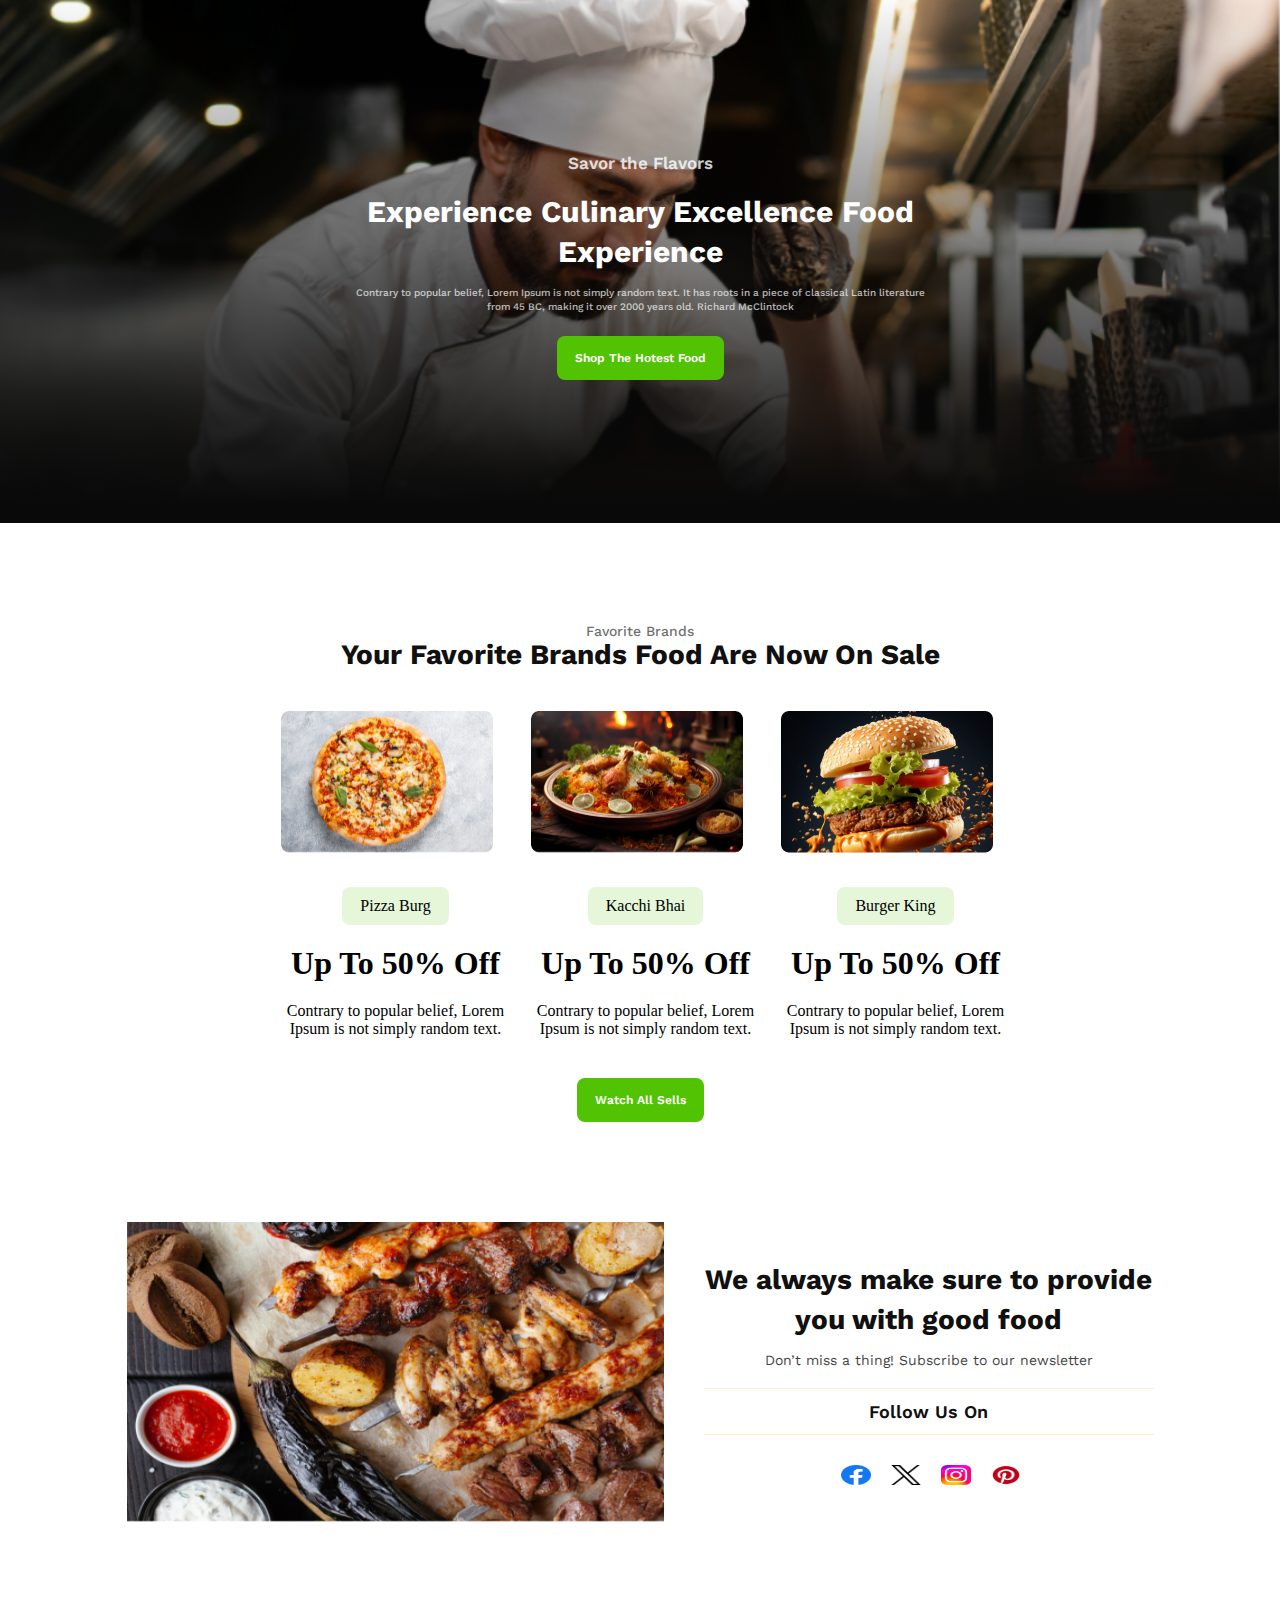
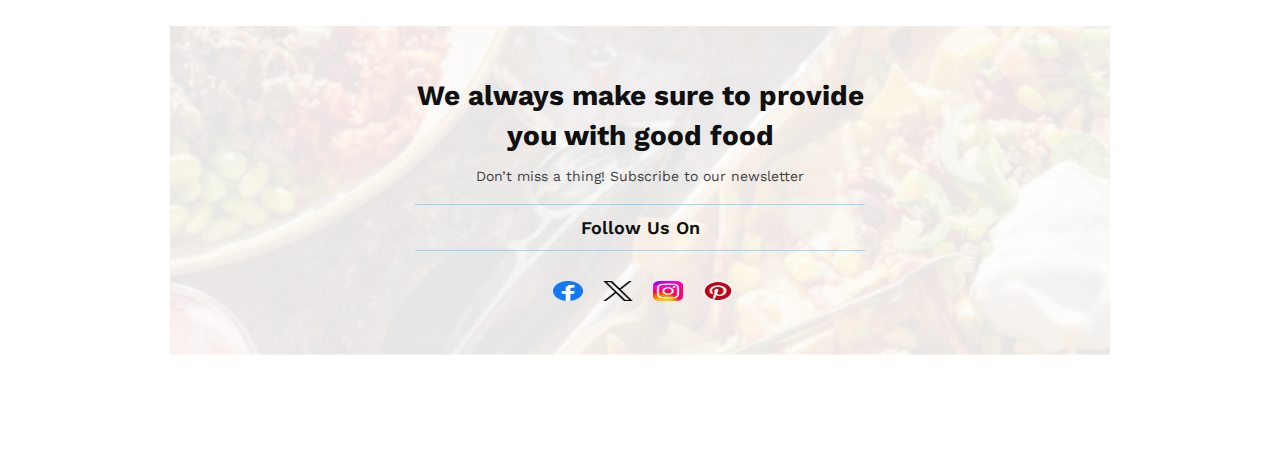
<file: food-restaurant-project/index.html>
<!DOCTYPE html>
<html lang="en">
<head>
    <meta charset="UTF-8">
    <meta name="viewport" content="width=device-width, initial-scale=1.0">
    <title>Good Food Restaurant</title>
    <link rel="stylesheet" href="style/style.css">
</head>
<body>
    <!-- section>div>p+h1+p+button -->
    <section id="hero">
        <div class="hero-content">
            <p class="subtitle">Savor the Flavors</p>
            <h1 class="title">Experience Culinary Excellence Food Experience</h1>
            <p class="description">Contrary to popular belief, Lorem Ipsum is not simply random text. It has roots in a piece of classical Latin literature from 45 BC, making it over 2000 years old. Richard McClintock</p>
            
            <div class="btn-container">
                <button class="btn">Shop The Hotest Food</button>
            </div>
        </div>
    </section>

    
    <section id="card-box">
        <div class="container">
            <div class="info">
                <p class="subtitle">Favorite Brands</p>
                <h1 class="title">Your Favorite Brands Food Are Now On Sale</h1>
            </div>
            <div class="card-container">
                <div class="card">
                    <div class="image-box">
                        <img src="assets/pizza.png" alt="">
                    </div>
                    <div class="shop">
                        <span>Pizza Burg</span>
                    </div>
                    <h1>Up To 50% Off</h1>
                    <p>Contrary to popular belief, Lorem Ipsum is not simply random text.</p>
                    </div>

                <div class="card">
                    <div class="image-box">
                        <img src="assets/biriyani.png" alt="">
                    </div>
                    <div class="shop">
                        <span>Kacchi Bhai</span>
                    </div>
                    <h1>Up To 50% Off</h1>
                    <p>Contrary to popular belief, Lorem Ipsum is not simply random text.</p>
                    </div>
                    
                <div class="card">
                    <div class="image-box">
                        <img src="assets/burger.png" alt="">
                    </div>
                    <div class="shop">
                        <span>Burger King</span>
                    </div>
                    <h1>Up To 50% Off</h1>
                    <p>Contrary to popular belief, Lorem Ipsum is not simply random text.</p>
                    </div>
                </div>
            </div>
        </div>
        <div class="t">
            <button class="btn">Watch All Sells</button>
        </div>
    </section>


    <!-- section#life>div.image2-box>img+div.content-box>h1+p+p+div.small-images>img*4 -->

    <section id="life">
        <div class="image2-box">
            <img src="assets/foods.png" alt="">
        </div>

           <div class="toha">
            <div class="part-2">
                <div class="content-box">
                    <h1 class="taba">We always make sure to provide you with good food</h1>
                    <p class="tab">Don’t miss a thing! Subscribe to our newsletter</p>
                    <p class="ta">Follow Us On</p>
                </div>
                    <div class="small-images"><img src="assets/fbook.png" alt=""><img src="assets/Twitter.png" alt=""><img src="assets/Instragam.png" alt=""><img src="assets/Pintarest.png" alt=""></div>
               </div>
           </div>
    </section>

    <section id="karima">
        <div class="toha">
            <div class="part-2">
                <div class="content-box">
                    <h1 class="taba">We always make sure to provide you with good food</h1>
                    <p class="tab">Don’t miss a thing! Subscribe to our newsletter</p>
                    <p class="ta">Follow Us On</p>
                </div>
                    <div class="small-images"><img src="assets/fbook.png" alt=""><img src="assets/Twitter.png" alt=""><img src="assets/Instragam.png" alt=""><img src="assets/Pintarest.png" alt=""></div>
               </div>
           </div>
    </section>
</body>
</html>
</file>
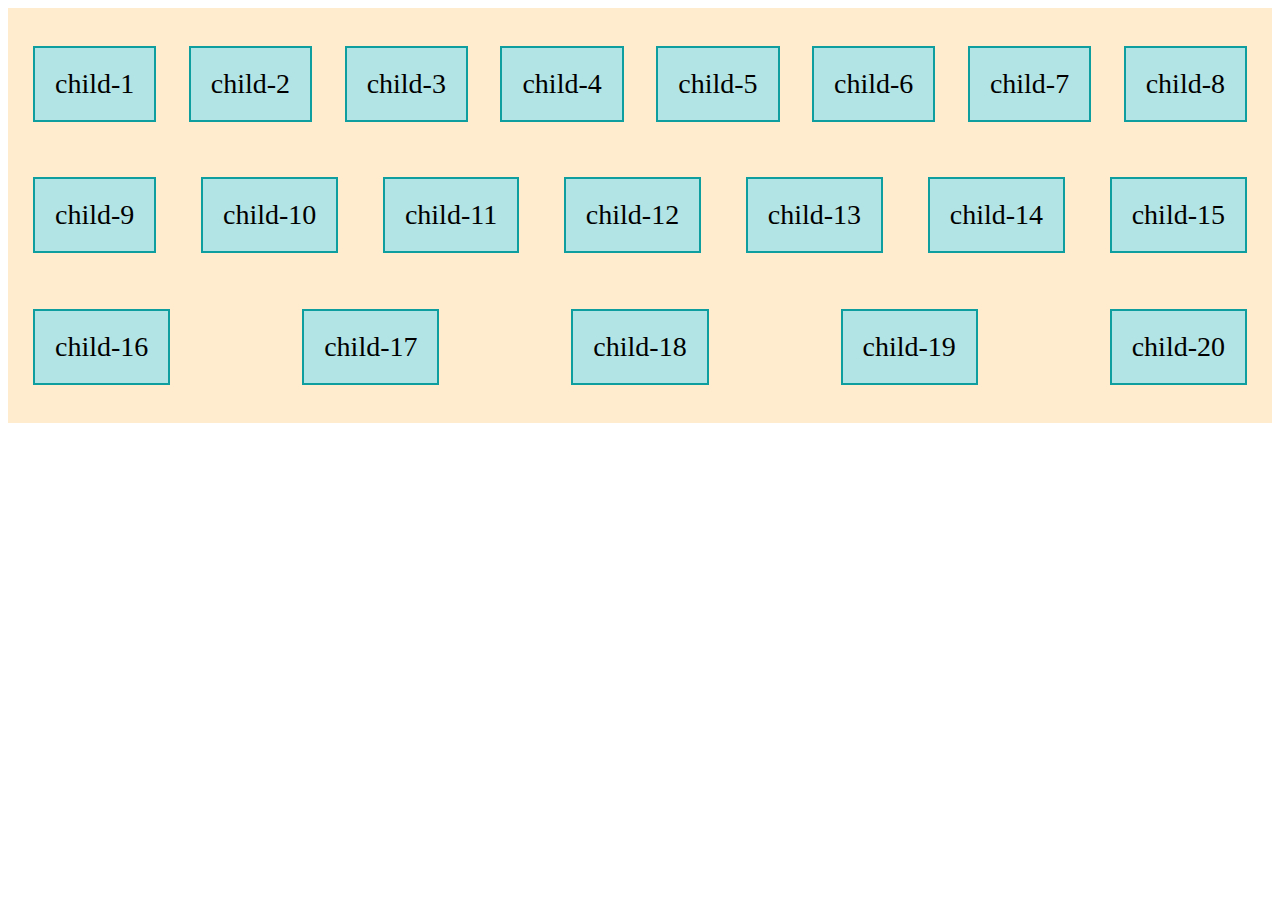
<file: 5-2.html>
<!DOCTYPE html>
<html lang="en">
<head>
    <meta charset="UTF-8">
    <meta name="viewport" content="width=device-width, initial-scale=1.0">
    <title>5-2 Class</title>
    <link rel="stylesheet" href="styles/5-2.css">
</head>
<body>
    <!-- section.parent>div*20.child{child-$} -->
    <section class="parent">
        <div class="child">child-1</div>
        <div class="child">child-2</div>
        <div class="child">child-3</div>
        <div class="child">child-4</div>
        <div class="child">child-5</div>
        <div class="child">child-6</div>
        <div class="child">child-7</div>
        <div class="child">child-8</div>
        <div class="child">child-9</div>
        <div class="child">child-10</div>
        <div class="child">child-11</div>
        <div class="child">child-12</div>
        <div class="child">child-13</div>
        <div class="child">child-14</div>
        <div class="child">child-15</div>
        <div class="child">child-16</div>
        <div class="child">child-17</div>
        <div class="child">child-18</div>
        <div class="child">child-19</div>
        <div class="child">child-20</div>
    </section>
</body>
</html>
</file>
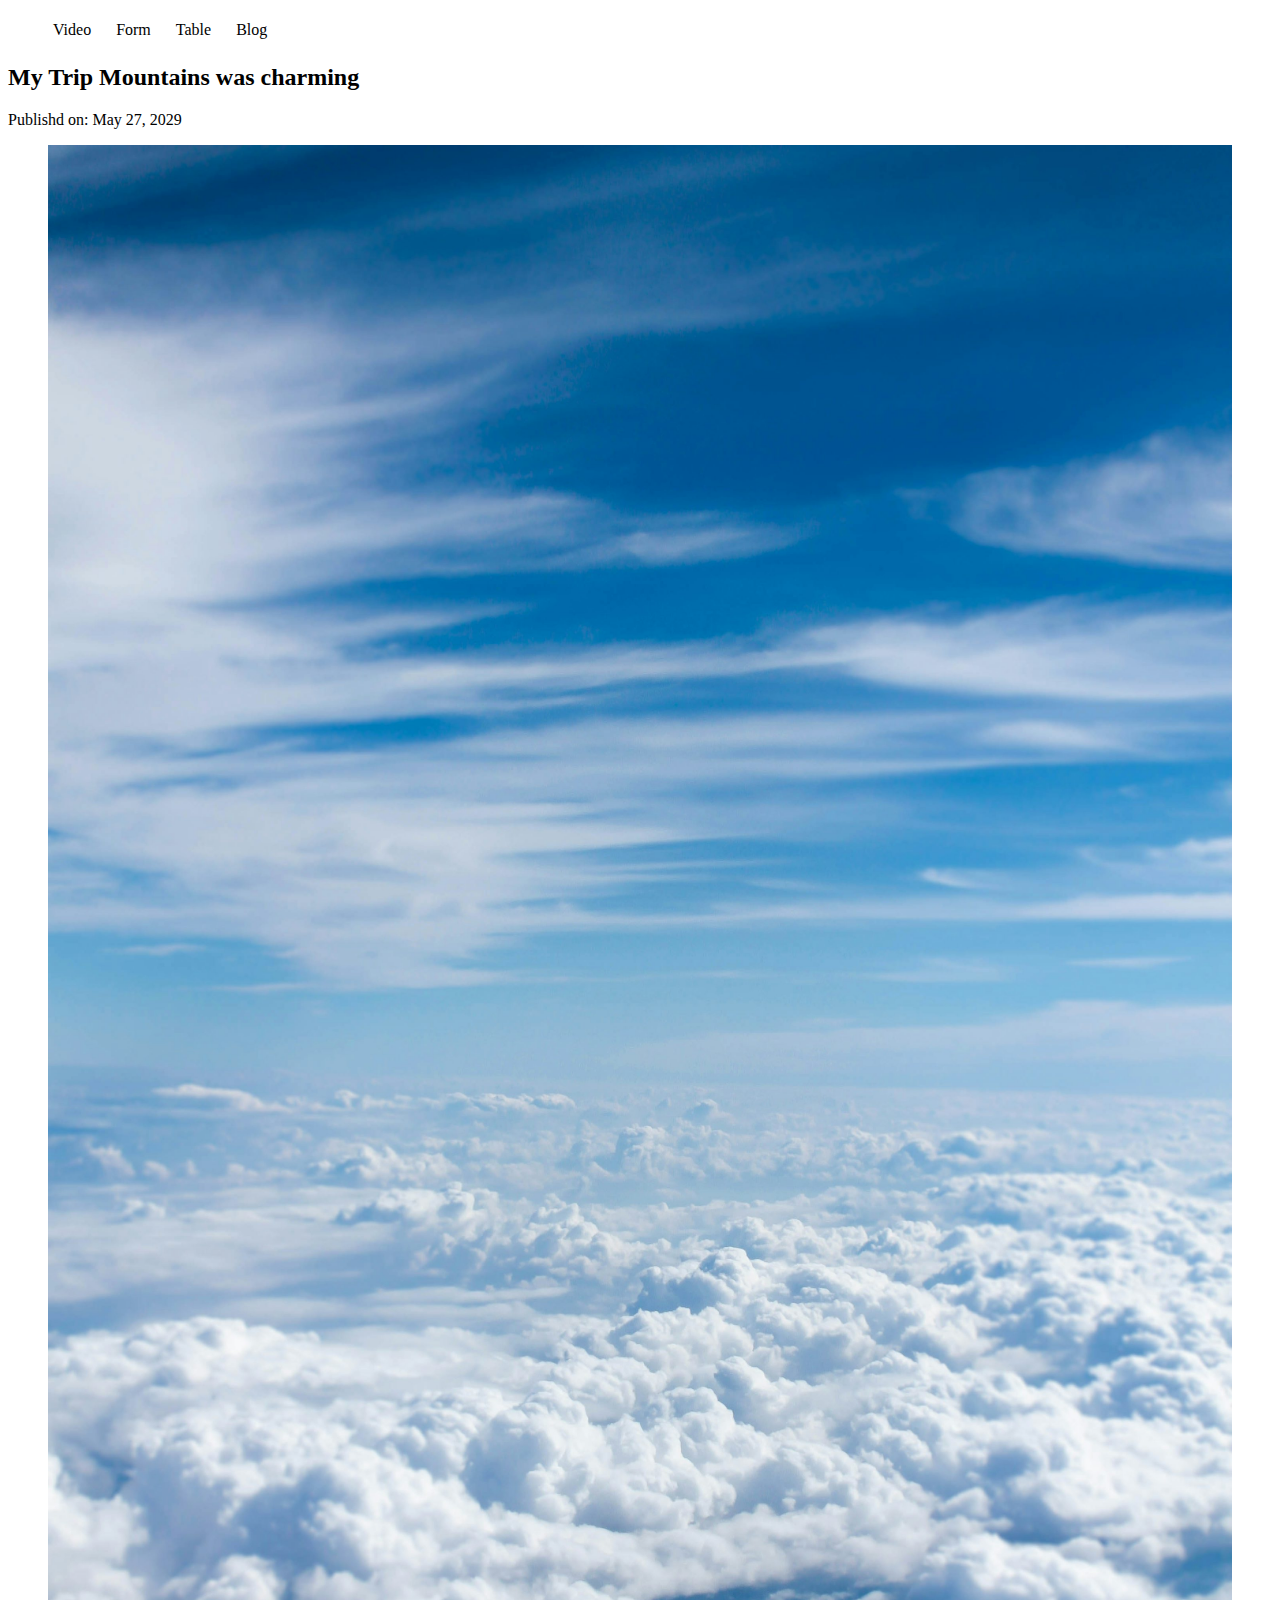
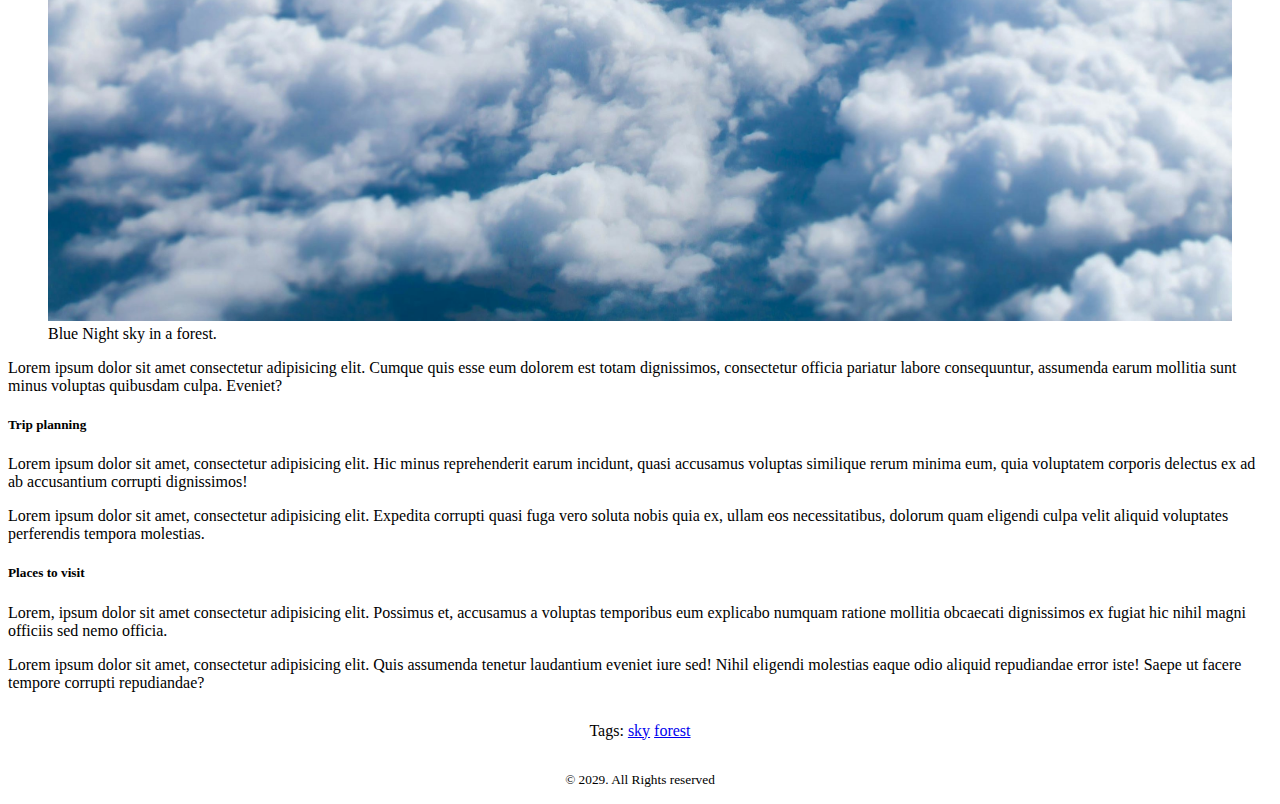
<file: blog.html>
<!DOCTYPE html>
<html lang="en">
<head>
    <meta charset="UTF-8">
    <meta name="viewport" content="width=device-width, initial-scale=1.0">
    <title>My Blogs</title>
    <link rel="stylesheet" href="styles/blog.css">
    <link rel="stylesheet" href="styles/nav.css">
</head>
<body>
    <header>
        <nav>
            <ul>
                <li><a href="video.html">Video</a></li>
                <li><a href="form.html">Form</a></li>
                <li><a href="table.html">Table</a>
                    <ul class="dropdown">
                        <li><a href="video.html">Video</a></li>
                        <li><a href="form.html">Form</a></li>
                        <li><a href="table.html">Table</a>
                            <ul class="dropdown">
                                <li><a href="video.html">Video</a></li>
                                <li><a href="form.html">Form</a></li>
                                <li><a href="table.html">Table</a></li>
                                <li><a href="blog.html">Blog</a>
                                    <ul class="dropdown">
                                        <li><a href="video.html">Video</a></li>
                                        <li><a href="form.html">Form</a></li>
                                        <li><a href="table.html">Table</a></li>
                                        <li><a href="blog.html">Blog</a></li>
                                    </ul>
                                </li>
                            </ul>
                        </li>
                        <li><a href="blog.html">Blog</a></li>
                    </ul>
                </li>
                <li><a href="blog.html">Blog</a></li>
            </ul>
        </nav>
    </header>
    <main>
        <article>
            <header>
                <h2>My Trip Mountains was charming</h2>
                <p>Publishd on: <time datetime="2029-05-27">May 27, 2029</time></p>
            </header>
            <figure>
                <img width="100%" src="images/photo-1513002749550-c59d786b8e6c.jpg" alt="">
                <figcaption>Blue Night sky in a forest.</figcaption>
            </figure>
            <section>
                <p>Lorem ipsum dolor sit amet consectetur adipisicing elit. Cumque quis esse eum dolorem est totam dignissimos, consectetur officia pariatur labore consequuntur, assumenda earum mollitia sunt minus voluptas quibusdam culpa. Eveniet?</p>
            </section>
            <section>
                <h5>Trip planning</h5>
                <p>Lorem ipsum dolor sit amet, consectetur adipisicing elit. Hic minus reprehenderit earum incidunt, quasi accusamus voluptas similique rerum minima eum, quia voluptatem corporis delectus ex ad ab accusantium corrupti dignissimos!</p>
                <p>Lorem ipsum dolor sit amet, consectetur adipisicing elit. Expedita corrupti quasi fuga vero soluta nobis quia ex, ullam eos necessitatibus, dolorum quam eligendi culpa velit aliquid voluptates perferendis tempora molestias.</p>
            </section>
            <section>
                <h5>Places to visit</h5>
                <p>Lorem, ipsum dolor sit amet consectetur adipisicing elit. Possimus et, accusamus a voluptas temporibus eum explicabo numquam ratione mollitia obcaecati dignissimos ex fugiat hic nihil magni officiis sed nemo officia.</p>
                <p>Lorem ipsum dolor sit amet, consectetur adipisicing elit. Quis assumenda tenetur laudantium eveniet iure sed! Nihil eligendi molestias eaque odio aliquid repudiandae error iste! Saepe ut facere tempore corrupti repudiandae?</p>
                <footer>
                    <p>Tags: <a href="sky">sky</a>
                    <a href="forest">forest</a>
                    </p>
                    
                </footer>
            </section>
        </article>
    </main>
    <footer>
        <p><small> &copy; 2029. All Rights reserved</small></p>
    </footer>
</body>
</html>
</file>
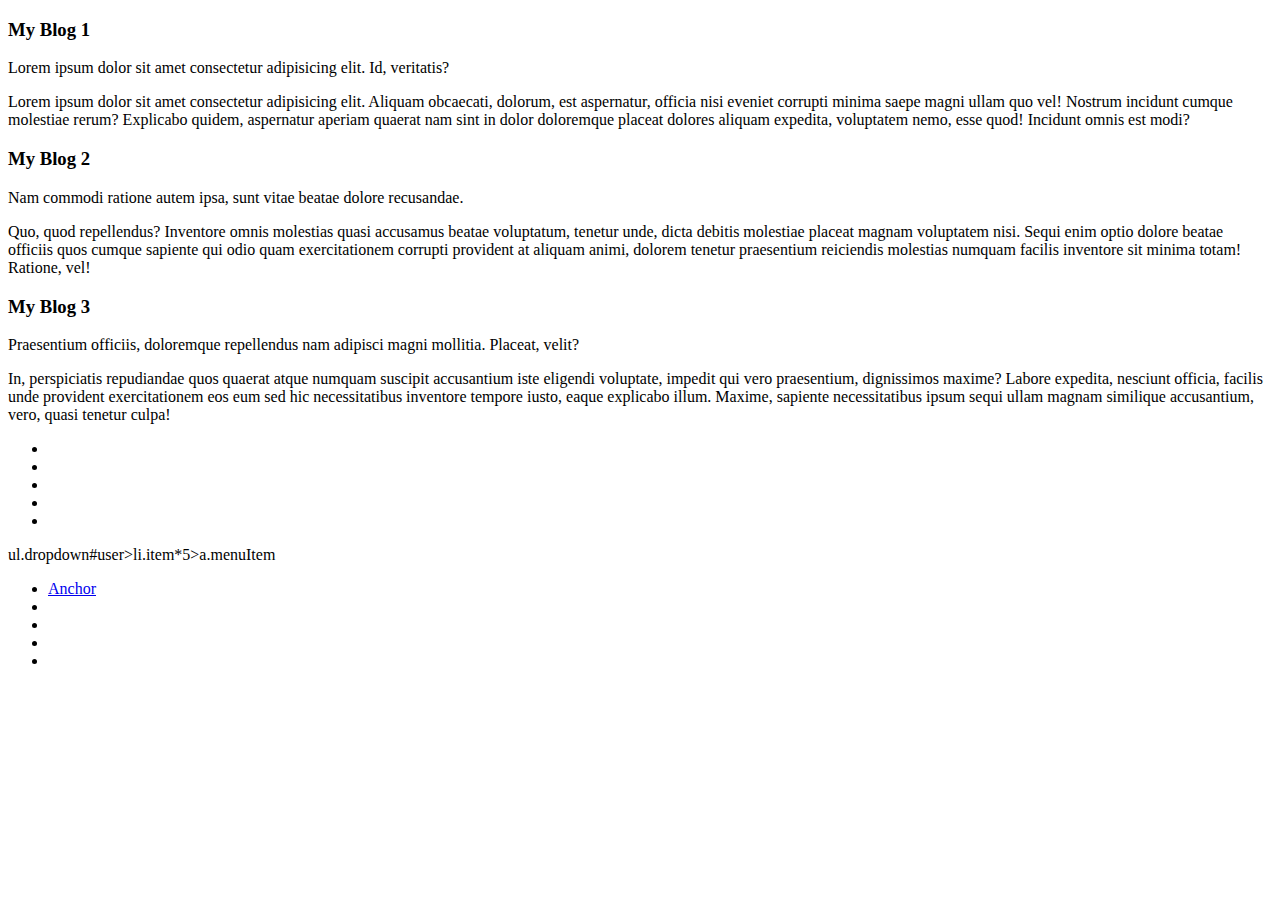
<file: emmet.html>
<!DOCTYPE html>
<html lang="en">
<head>
    <meta charset="UTF-8">
    <meta name="viewport" content="width=device-width, initial-scale=1.0">
    <title>Document</title>
</head>
<body>
    
    <main>
        
         <!-- main>article.blog*3>h3{My Blog $}+p>lorem10^p>lorem50  -->
        <article class="blog">
            <h3>My Blog 1</h3>
            <p>Lorem ipsum dolor sit amet consectetur adipisicing elit. Id, veritatis?</p>
            <p>Lorem ipsum dolor sit amet consectetur adipisicing elit. Aliquam obcaecati, dolorum, est aspernatur, officia nisi eveniet corrupti minima saepe magni ullam quo vel! Nostrum incidunt cumque molestiae rerum? Explicabo quidem, aspernatur aperiam quaerat nam sint in dolor doloremque placeat dolores aliquam expedita, voluptatem nemo, esse quod! Incidunt omnis est modi?</p>
        </article>
        <article class="blog">
            <h3>My Blog 2</h3>
            <p>Nam commodi ratione autem ipsa, sunt vitae beatae dolore recusandae.</p>
            <p>Quo, quod repellendus? Inventore omnis molestias quasi accusamus beatae voluptatum, tenetur unde, dicta debitis molestiae placeat magnam voluptatem nisi. Sequi enim optio dolore beatae officiis quos cumque sapiente qui odio quam exercitationem corrupti provident at aliquam animi, dolorem tenetur praesentium reiciendis molestias numquam facilis inventore sit minima totam! Ratione, vel!</p>
        </article>
        <article class="blog">
            <h3>My Blog 3</h3>
            <p>Praesentium officiis, doloremque repellendus nam adipisci magni mollitia. Placeat, velit?</p>
            <p>In, perspiciatis repudiandae quos quaerat atque numquam suscipit accusantium iste eligendi voluptate, impedit qui vero praesentium, dignissimos maxime? Labore expedita, nesciunt officia, facilis unde provident exercitationem eos eum sed hic necessitatibus inventore tempore iusto, eaque explicabo illum. Maxime, sapiente necessitatibus ipsum sequi ullam magnam similique accusantium, vero, quasi tenetur culpa!</p>
        </article>
    </main>

   
    
    <!-- ul.dropdown#user>li.item*5>a.menuItem -->
    <ul class="dropdown" id="user">
        <li class="item"><a href="" class="menuItem"></a></li>
        <li class="item"><a href="" class="menuItem"></a></li>
        <li class="item"><a href="" class="menuItem"></a></li>
        <li class="item"><a href="" class="menuItem"></a></li>
        <li class="item"><a href="" class="menuItem"></a></li>
    </ul>
   
   
    ul.dropdown#user>li.item*5>a.menuItem
    <ul>
        <li><a href="a.html">Anchor</a></li>
        <li><a href="blog.html"></a></li>
        <li><a href=""></a></li>
        <li><a href=""></a></li>
        <li><a href=""></a></li>
    </ul>
</body>
</html>
</file>
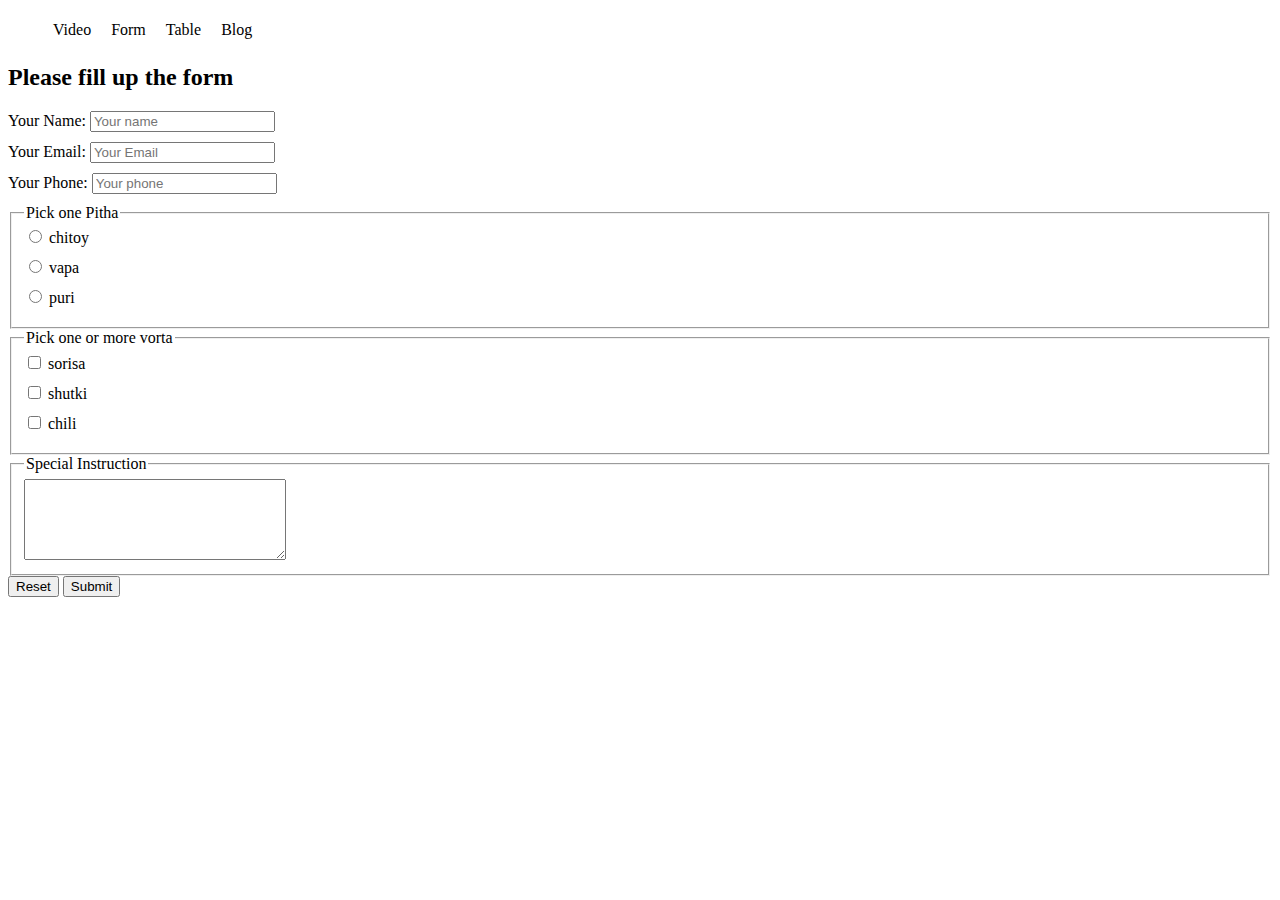
<file: form.html>
<!DOCTYPE html>
<html lang="en">
<head>
    <meta charset="UTF-8">
    <meta name="viewport" content="width=device-width, initial-scale=1.0">
    <title>Jamal Er Ma er Pitha ghor</title>
    <style>
        label{
            display: block;
            margin-bottom: 10px;
        }
    </style>
    <link rel="stylesheet" href="styles/nav.css">
</head>
<body>
    <header>
        <nav>
            <ul>
                <li><a href="video.html">Video</a></li>
                <li><a href="form.html">Form</a></li>
                <li><a href="table.html">Table</a></li>
                <li><a href="blog.html">Blog</a></li>
            </ul>
        </nav>
    </header>
    <main>
        <section>
            <h2>Please fill up the form</h2>
            <form>
                <label for="name"> Your Name:
                    <input id="name" type="text" placeholder="Your name">
                </label>
                <label for="email"> Your Email:
                    <input type="email" name="" id="email" placeholder="Your Email">
                </label>
                <label for="phone"> Your Phone:
                    <input type="text"    
                    id="phone"
                    placeholder="Your phone">
                </label>

                <fieldset>
                    <legend>Pick one Pitha</legend>
                    <label for="chitoy">
                        <input type="radio" name="pitha" id="chitoy"> chitoy
                    </label>
                    <label for="vapa">
                        <input type="radio" name="pitha" id="vapa"> vapa
                    </label>
                    <label for="puri">
                        <input type="radio" name="pitha" id="puri"> puri
                    </label>
                </fieldset>
                <fieldset>
                    <legend>Pick one or more vorta</legend>
                    <label for="sorisa">
                        <input type="checkbox" name="vorta" id="sorisa"> sorisa
                    </label>
                    <label for="shutki">
                        <input type="checkbox" name="vorta" id="shutki"> shutki
                    </label>
                    <label for="chili">
                        <input type="checkbox" name="vorta" id="chili"> chili
                    </label>
                </fieldset>
                <fieldset>
                    <legend>Special Instruction</legend>
                    <textarea name="" id="" cols="30" rows="5"></textarea>
                </fieldset>
                <input type="reset" value="Reset">
                <input type="submit" value="Submit">
            </form>
        </section>
    </main>
    <footer>

    </footer>
</body>
</html>
</file>
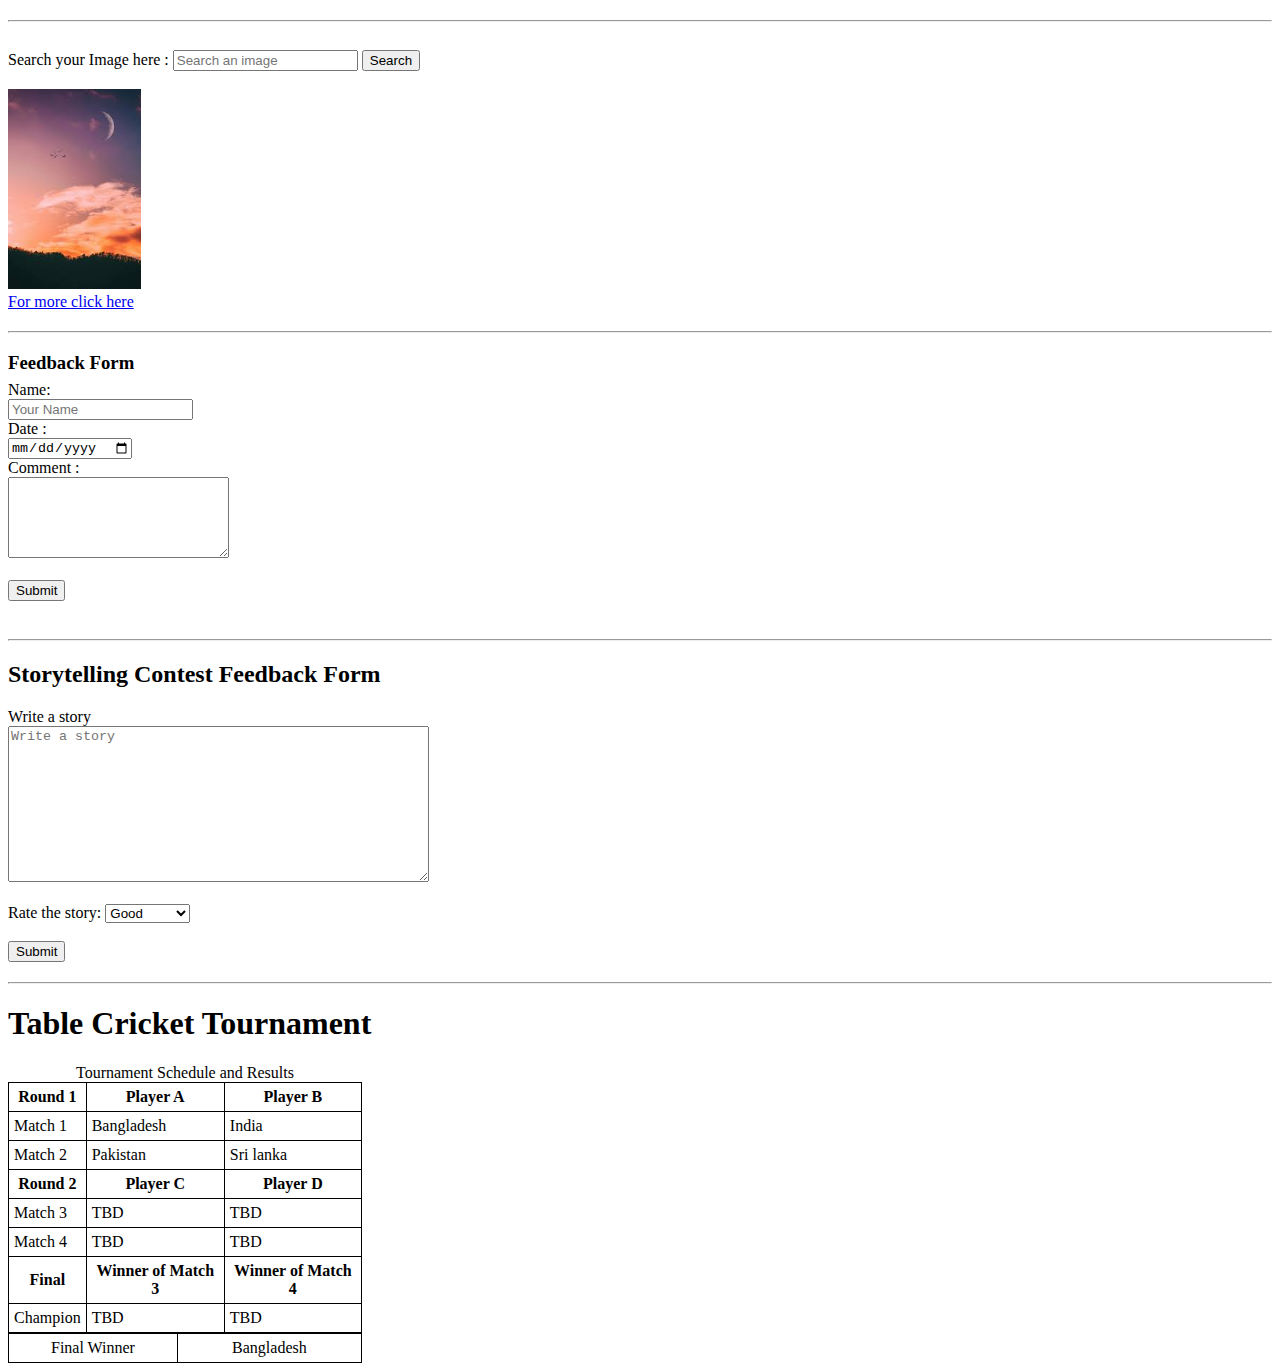
<file: practice4.html>
<!DOCTYPE html>
<html lang="en">
<head>
    <meta charset="UTF-8">
    <meta name="viewport" content="width=device-width, initial-scale=1.0">
    <title>practice 4</title>
    <link rel="stylesheet" href="styles/practice4.css">
</head>
<body>
    <!-- 1st task -->
    <main>
        <hr>
        <label for="Search">Search your Image here :</label> <input type="text" placeholder="Search an image" name="" id="t"> 
        <button>Search</button> <br> <br>
        <img src="images/images.jpg" alt="">
        <br>
        <a href="blog.html">For more click here</a>
        <hr>
        <form action="comment sation">
            <h3>Feedback Form</h3>
        Name: <br>
        <input type="text" placeholder="Your Name" name="" id=""> <br>
        Date : <br>
        <input type="date" name="" id=""> <br>
        Comment : <br>
        <textarea name="" cols="25" rows="5" id=""></textarea> <br> <br>
        <input type="submit" value="Submit">
        </form>
    </main>


<br>
        <!-- 2nd task -->
         <hr>
    <main>
            <h2>Storytelling Contest Feedback Form</h2>
        <form action="story">    
        <label for="story">Write a story</label> <br>
            <textarea cols="50" rows="10" placeholder="Write a story" name="story" id=""></textarea> <br> <br>
            <label for="rating">Rate the story:</label>
            <select name="rating" id="">
                <option value="Good">Good</option>
                <option value="Very Good">Very Good</option>
                <option value="Excellent">Excellent</option>
                <option value="bad">Bad</option>
            </select> <br> <br>
            <input type="submit" value="Submit">
        </form>
    </main>

    <!-- 3rd task -->
    <hr>
    <div class="A">
    <h1>Table Cricket Tournament</h1>
    <table>
        <caption>Tournament Schedule and Results</caption>
        <thead>
            <th>Round 1</th>
            <th>Player A</th>
            <th>Player B</th>
        </thead>
        <tbody>
            <tr>
                <td>Match 1</td>
                <td>Bangladesh</td>
                <td>India</td>
            </tr>
            <tr>
                <td>Match 2</td>
                <td>Pakistan</td>
                <td>Sri lanka</td>
            </tr>
            <tr class="B">
                <td>Round 2</td>
                <td>Player C</td>
                <td>Player D</td>
            </tr>
            <tr>
                <td>Match 3</td>
                <td>TBD</td>
                <td>TBD</td>
            </tr>
            <tr>
                <td>Match 4</td>
                <td>TBD</td>
                <td>TBD</td>
            </tr>
            <tr class="B">
                <td>Final</td>
                <td>Winner of Match 3</td>
                <td>Winner of Match 4</td>
            </tr>
            <tr>
                <td>Champion</td>
                <td>TBD</td>
                <td>TBD</td>
            </tr>
        </tbody>
        <tfoot>
            <table border="1" style="width: 40%;">
            <tr>
                <td class="C" style="width:20%">Final Winner</td>
                <td class="C" style="width: 20%;">Bangladesh</td>
            </tr>
        </tfoot>
    </table>
</div>
</body>
</html>
</file>
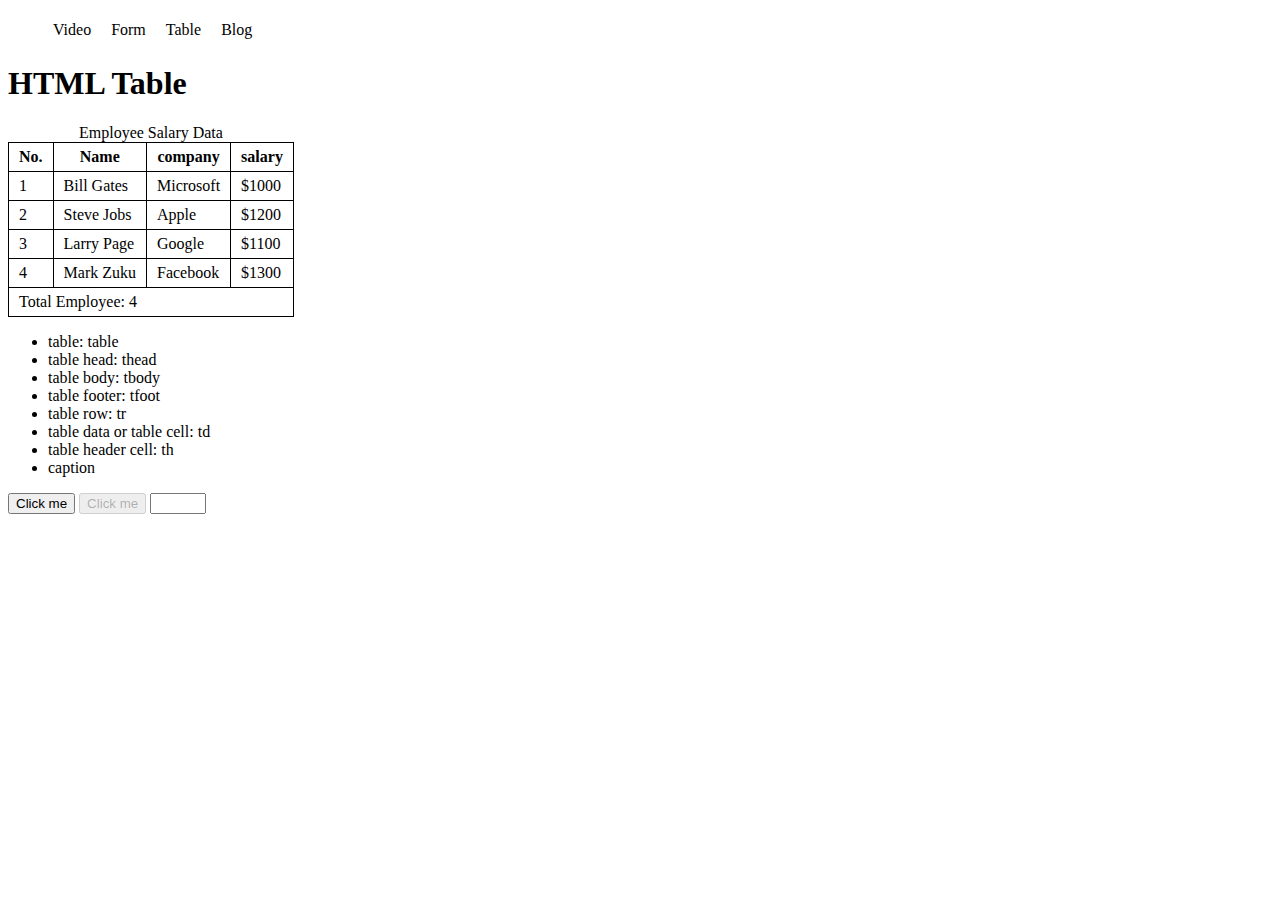
<file: table.html>
<!DOCTYPE html>
<html lang="en">

<head>
    <meta charset="UTF-8">
    <meta name="viewport" content="width=device-width, initial-scale=1.0">
    <title>HTML Table</title>
    <style>
        table {
            border-collapse: collapse;
        }

        td,
        th {
            border: 1px solid black;
            padding: 5px 10px;
        }
    </style>
    <link rel="stylesheet" href="styles/nav.css">
</head>

<body>
    <header>
        <nav>
            <ul>
                <li><a href="video.html">Video</a></li>
                <li><a href="form.html">Form</a></li>
                <li>
                    <a href="table.html">Table</a>
                    <ul class="dropdown">
                        <li><a href="video.html">Video</a></li>
                        <li><a href="form.html">Form</a></li>
                        <li><a href="table.html">Table</a></li>
                        <li><a href="blog.html">Blog</a></li>
                    </ul>
                </li>
                <li><a href="blog.html">Blog</a></li>
            </ul>
        </nav>
    </header>
    <main>
        <h1>HTML Table</h1>
        <table>
            <caption>Employee Salary Data</caption>
            <thead>
                <th>No.</th>
                <th>Name</th>
                <th>company</th>
                <th>salary</th>
            </thead>
            <tbody>
                <tr>
                    <td>1</td>
                    <td>Bill Gates</td>
                    <td>Microsoft</td>
                    <td>$1000</td>
                </tr>
                <tr>
                    <td>2</td>
                    <td>Steve Jobs</td>
                    <td>Apple</td>
                    <td>$1200</td>
                </tr>
                <tr>
                    <td>3</td>
                    <td>Larry Page</td>
                    <td>Google</td>
                    <td>$1100</td>
                </tr>
                <tr>
                    <td>4</td>
                    <td>Mark Zuku</td>
                    <td>Facebook</td>
                    <td>$1300</td>
                </tr>
            </tbody>
            <tfoot>
                <tr>
                    <td colspan="4">Total Employee: 4</td>
                </tr>
            </tfoot>
        </table>
        <ul>
            <li>table: table</li>
            <li>table head: thead</li>
            <li>table body: tbody</li>
            <li>table footer: tfoot</li>
            <li>table row: tr</li>
            <li>table data or table cell: td</li>
            <li>table header cell: th </li>
            <li>caption</li>
        </ul>
        <button title="Please Click me">Click me</button>
        <button disabled>Click me</button>
        <input type="number" max="10" min="5" id="">
    </main>
</body>

</html>
</file>
<file: food-restaurant-project/style/style.css>
@import url('https://fonts.googleapis.com/css2?family=Work+Sans:ital,wght@0,100..900;1,100..900&display=swap');
/* font-family: "Work Sans", serif; */

/* fast picture */
*{
    margin: 0;
    padding: 0;
}

.btn-container{
    text-align: center;
}


.btn{
padding: 14px 18px 14px 18px;
color: rgb(255, 255, 255);
font-family: Work Sans;
font-size: 12px;
font-weight: 600;
line-height: 16px;
letter-spacing: 0%;
text-align: center;
border-radius: 8px;
background: rgb(82, 195, 3);
border: none;
cursor: pointer;
}

#hero{
    height: 523px;
    background-image: linear-gradient(0deg, rgb(9, 9, 9) 3.482%,rgba(16, 16, 16, 0) 101.632%), url("../assets/hero-bg.png");
    background-size: cover;
    background-position: center;
    display: flex;
    justify-content: center;
    align-items: center;
    gap: 20px;
}

#hero .hero-content{
    width: 572px;
}

#hero .hero-content .subtitle{
color: rgb(255, 255, 255);
font-family: Work Sans;
font-size: 17px;
font-weight: 600;
line-height: 38px;
letter-spacing: 0%;
text-align: center;
opacity: 0.8;
margin-bottom: 10px;
}

#hero .hero-content .title{
color: rgb(255, 255, 255);
font-family: Work Sans;
font-size: 30px;
font-weight: 700;
line-height: 40px;
letter-spacing: 0%;
text-align: center;
margin-bottom: 14px;
}

#hero .hero-content .description{
color: rgb(255, 255, 255);
font-family: Work Sans;
font-size: 10px;
font-weight: 500;
line-height: 14px;
letter-spacing: 0%;
text-align: center;
opacity: 0.7;
margin-bottom: 22px;
}

/* 2nd picture */

#card-box{
width: 739px;
margin: 100px auto;
}

#card-box .info{

}

#card-box .title{
color: rgb(16, 16, 16);
font-family: Work Sans;
font-size: 28px;
font-weight: 700;
line-height: 32px;
letter-spacing: 0%;
text-align: center;
}

#card-box .subtitle{
color: rgb(16, 16, 16);
font-family: Work Sans;
font-size: 14px;
font-weight: 500;
line-height: 16px;
letter-spacing: 0%;
text-align: center;
opacity: 0.6;
}

.card-container{
margin-top: 30px;
display: flex;
justify-content: space-between;
gap: 50px
font-family: Work Sans;
}

.card{
    max-width: 250px;
    display: flex;
    flex-direction: column;
    gap: 20px;
    justify-content: center;
    align-items: center;
}

.card .image-box{
    width: 250px;
}

.card .image-box img{
    /* width: 100%; */
    margin: 10px;
}

.card .shop{
background-color: aqua;
padding: 10px 18px 10px 18px;
border-radius: 8px;
background: rgba(82, 195, 3, 0.15);
}

.t{
    margin-top: 40px;
    justify-content: center;
    text-align: center;
}

p{
    text-align: center;
}



/* 3rd picture */


#life{
    display: flex;
    align-items: center;
    justify-content: center;
    margin-bottom: 100px;
}

#life>.image2-box img{
    width: 537px; 
    height: 300px;
}

#life>.image2-box{

}

#life>.toha{
    margin-left: 40px;
}

#life>.toha>.part-2>.content-box>.taba{
color: rgb(16, 16, 16);
font-family: Work Sans;
font-size: 28px;
font-weight: 700;
line-height: 40px;
letter-spacing: 0%;
text-align: center;
width: 450px;
height: 72px;
flex-direction: column;
gap: 24px;
}


#life>.toha>.part-2>.content-box>.tab{
    color: rgb(16, 16, 16);
    font-family: Work Sans;
    font-size: 14px;
    font-weight: 500px;
    line-height: 28px;
    letter-spacing: 0%;
    text-align: center;
    justify-content: flex-start;
    flex-direction: column;
    margin: 14px 0px;
    gap: 16px;
    align-items: center;
    justify-content: center;
    opacity: 0.8;
    flex: none;
}

#life>.toha>.part-2>.content-box>.ta{
color: rgb(16, 16, 16);
font-family: Work Sans;
font-size: 18px;
font-weight: 600;
line-height: 25px;
letter-spacing: 0%;
text-align: center;

display: flex;
flex-direction: row;
justify-content: center;
align-items: center;
gap: 10;
margin-bottom: 30px;
padding: 10px 10px 10px 10px;
border-top: 1px solid blanchedalmond;
border-bottom: 1px solid blanchedalmond;
}

#life>.toha>.part-2>.small-images img{
    height: 20px;
    width: 30px;
    gap: 20px;
    margin-right: 20px;
}


#life>.toha>.part-2>.small-images{
flex-direction: row;
justify-content: flex-start;
gap: 12;
padding: 0px;
align-items: center;
text-align: center;
justify-content: center;
margin-left: 25px;
}


/* 4th picture */

#karima{
    display: flex;
    align-items: center;
    justify-content: center;
    margin-bottom: 100px;
    background-image: url(../assets/social-bg.png);
    background-repeat: no-repeat;
    background-size: contain;
    background-position: center;
    padding: 50px 20px 50px 20px;
}



#karima>.toha>.part-2>.content-box>.taba{
    color: rgb(16, 16, 16);
    font-family: Work Sans;
    font-size: 28px;
    font-weight: 700;
    line-height: 40px;
    letter-spacing: 0%;
    text-align: center;
    width: 450px;
    height: 72px;
    flex-direction: column;
    gap: 24px;
    }
    
    
    #karima>.toha>.part-2>.content-box>.tab{
        color: rgb(16, 16, 16);
        font-family: Work Sans;
        font-size: 14px;
        font-weight: 500px;
        line-height: 28px;
        letter-spacing: 0%;
        text-align: center;
        justify-content: flex-start;
        flex-direction: column;
        margin: 14px 0px;
        gap: 16px;
        align-items: center;
        justify-content: center;
        opacity: 0.8;
        flex: none;
    }
    
    #karima>.toha>.part-2>.content-box>.ta{
    color: rgb(16, 16, 16);
    font-family: Work Sans;
    font-size: 18px;
    font-weight: 600;
    line-height: 25px;
    letter-spacing: 0%;
    text-align: center;
    
    display: flex;
    flex-direction: row;
    justify-content: center;
    align-items: center;
    gap: 10;
    margin-bottom: 30px;
    padding: 10px 10px 10px 10px;
    border-top: 1px solid rgb(135, 206, 250, 0.8);
    border-bottom: 1px solid rgb(135, 206, 250, 0.8);
    }
    
    #karima>.toha>.part-2>.small-images img{
        height: 20px;
        width: 30px;
        gap: 20px;
        margin-right: 20px;
    }
    
    
    #karima>.toha>.part-2>.small-images{
    flex-direction: row;
    justify-content: flex-start;
    gap: 12;
    padding: 0px;
    align-items: center;
    text-align: center;
    justify-content: center;
    margin-left: 25px;
    }
</file>
<file: styles/5-2.css>
.parent{
    padding: 25px;
    background-color: blanchedalmond;
    display: flex;
    gap: 30px;
    justify-content: space-between;
    height: 365px;
    align-items: center;
    flex-direction: row;
    flex-wrap: wrap;
}

.child{
    border: 2px solid rgb(15, 158, 160);
    background: rgb(178, 228, 229);
    padding: 20px;
    font-size: 28px;
}
</file>
<file: styles/blog.css>
nav > ul > li {
    display: inline;
    margin-right: 15px;
}
nav li > a{
    text-decoration: none;
}
footer{
    margin-top: 30px;
    text-align: center;
}
</file>
<file: styles/nav.css>
nav > ul{
    display: flex;
}
nav li{
    list-style: none;
    margin-right: 10px;
    padding: 5px;
}
nav li:hover{
    background-color: lightgray;
}

nav li a{
    text-decoration: none;
    color: black;
}
/* nested menu styles */
nav li .dropdown{
    display: none;
    position: absolute;
    background-color: lightyellow;
    padding-left: 10px;
}
nav li:hover > .dropdown{
    display: block;
}
</file>
<file: styles/practice4.css>
/* 1st task */
img{
    height: 200px;
    width: auto;
}
#t,hr{
    margin-top: 20px;
}
h3{
    margin-bottom: 7px;
}

/* 2nd task */



/* 3rd task */

.A{
    width: 70%;
    margin: 0;
}

h1{
    width: 100%;
    /* text-align: center; */
}

table{
    border: 1;
    width: 40%;
    border-collapse: collapse;
}

td,th{
    border: 1px solid black;
    padding: 5px 5px;
    /* text-align: center; */
}

.B{
    font-weight: bold;
    text-align: center;
}

.C{
    text-align: center;
}
</file>
